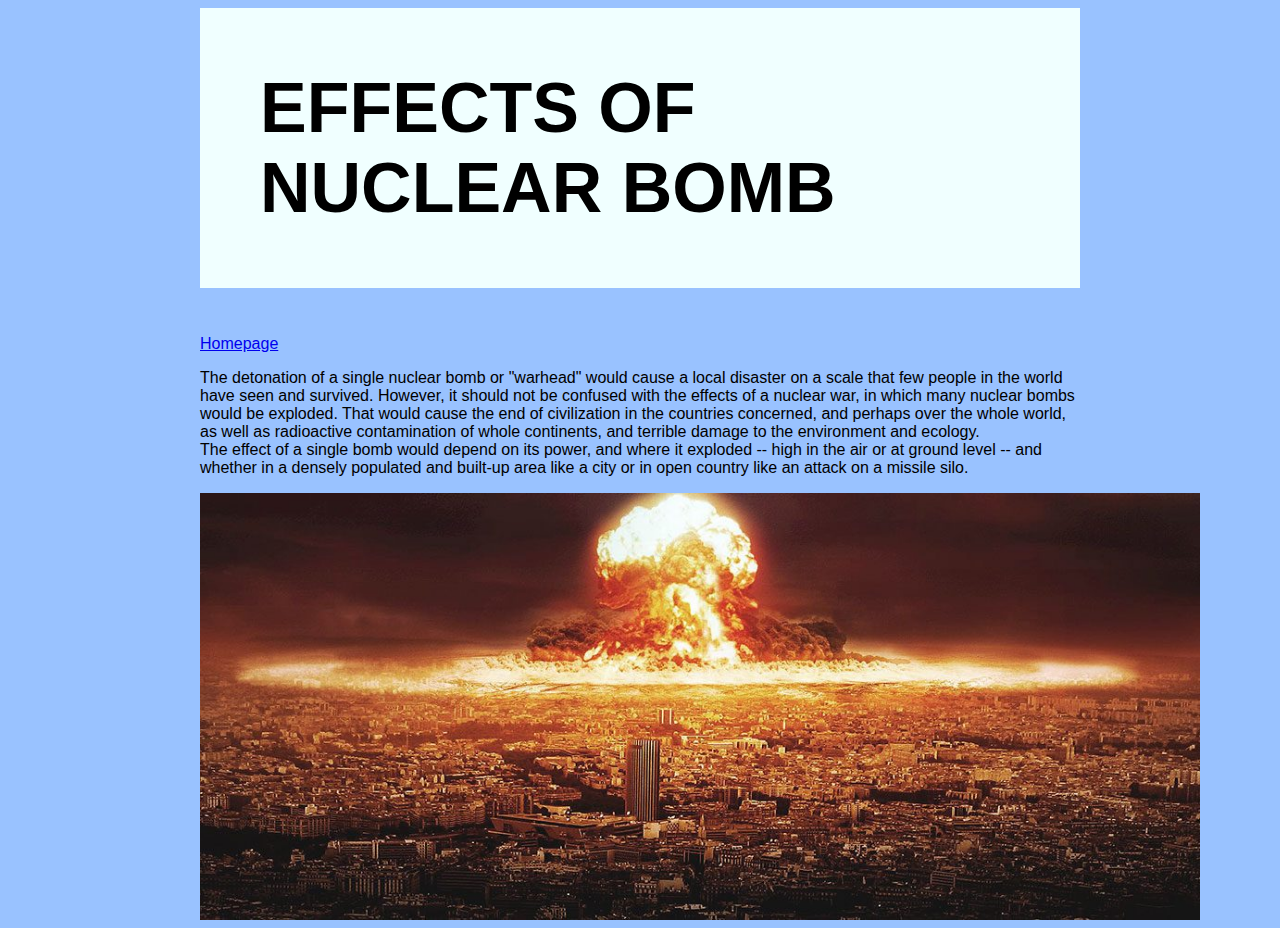
<file: effects.html>
<html>
    <head>
        <title>EFFECTS OF NUCLEAR BOMB</title>
        <link rel="stylesheet" href="style.css" type="text/css">
    </head>
    <body>
        <h1>EFFECTS OF NUCLEAR BOMB</h1>
        <a href="index.html">Homepage</a>
        <p> The detonation of a single nuclear bomb or "warhead" would cause a local disaster on a scale that few people in the world have seen and survived. However, it should not be confused with the effects of a nuclear war, in which many nuclear bombs would be exploded. That would cause the end of civilization in the countries concerned, and perhaps over the whole world, as well as radioactive contamination of whole continents, and terrible damage to the environment and ecology. <br>

The effect of a single bomb would depend on its power, and where it exploded -- high in the air or at ground level -- and whether in a densely populated and built-up area like a city or in open country like an attack on a missile silo.</p>
        
        <img src="images/nuclear_explosion.jpg" alt="NUCLEAR EXPLOSION" width="1000"
        
</html>
</file>
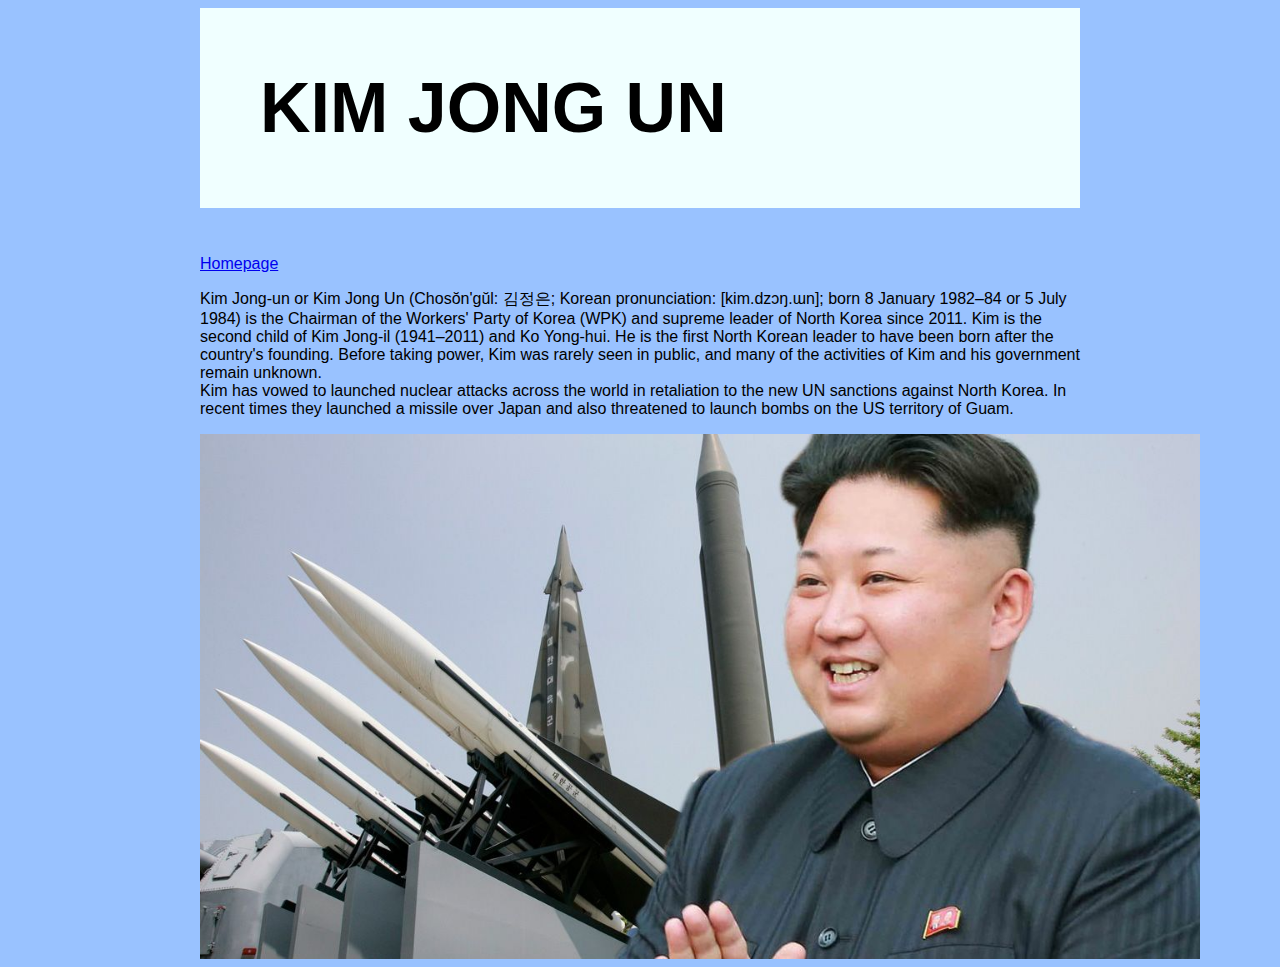
<file: kim.html>
<html>
    <head>
        <title>KIM JONG UN</title>
        <link rel="stylesheet" href="style.css" type="text/css">
    </head>
    <body>
        <h1>KIM JONG UN</h1>
        <a href="index.html">Homepage</a>
        <p> Kim Jong-un or Kim Jong Un (Chosŏn'gŭl: 김정은; Korean pronunciation: [kim.dzɔŋ.ɯn]; born 8 January 1982–84 or 5 July 1984) is the Chairman of the Workers' Party of Korea (WPK) and supreme leader of North Korea since 2011. Kim is the second child of Kim Jong-il (1941–2011) and Ko Yong-hui. He is the first North Korean leader to have been born after the country's founding. Before taking power, Kim was rarely seen in public, and many of the activities of Kim and his government remain unknown. <br>
        Kim has vowed to launched nuclear attacks across the world in retaliation to the new UN sanctions against North Korea. In recent times they launched a missile over Japan and also threatened to launch bombs on the US territory of Guam.</p>
        
        <img src="images/kim.jpg" alt="kim" width="1000"
        
</html>
</file>
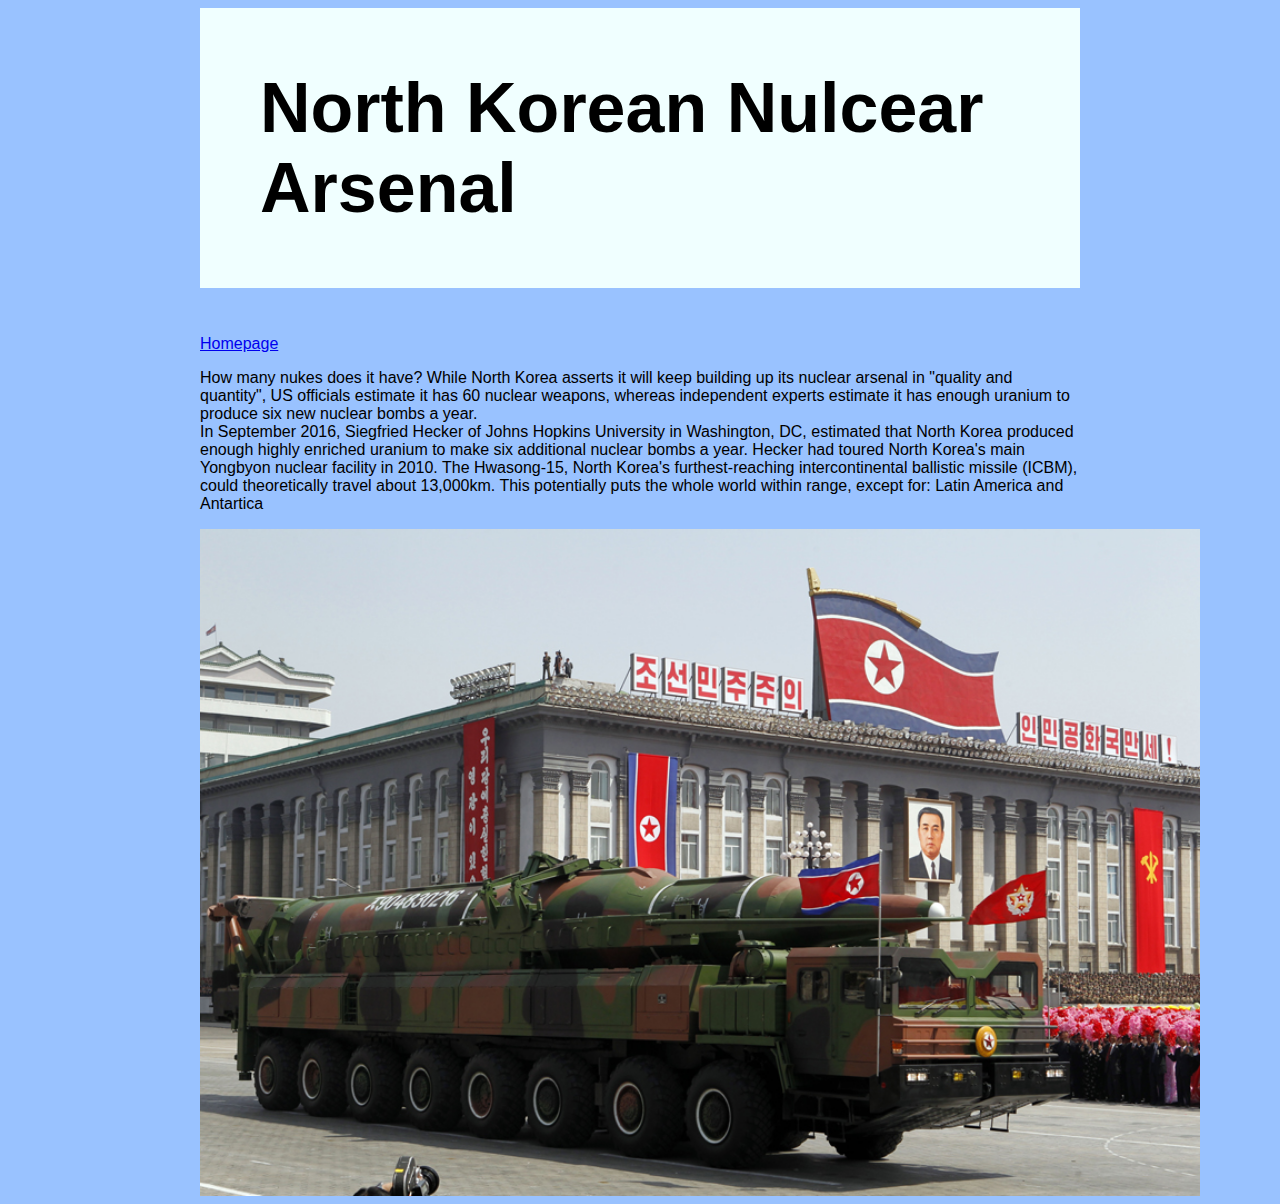
<file: NK_nuclear_arsenal.html>
<html>
    <head>
        <title>North Korean Nulcear Arsenal</title>
        <link rel="stylesheet" href="style.css" type="text/css">
    </head>
    <body>
        <h1>North Korean Nulcear Arsenal</h1>
        <a href="index.html">Homepage</a>
        <p>How many nukes does it have?
While North Korea asserts it will keep building up its nuclear arsenal in "quality and quantity", US officials estimate it has 60 nuclear weapons, whereas independent experts estimate it has enough uranium to produce six new nuclear bombs a year. <br>

In September 2016, Siegfried Hecker of Johns Hopkins University in Washington, DC, estimated that North Korea produced enough highly enriched uranium to make six additional nuclear bombs a year. Hecker had toured North Korea's main Yongbyon nuclear facility in 2010.
        The Hwasong-15, North Korea's furthest-reaching intercontinental ballistic missile (ICBM), could theoretically travel about 13,000km. This potentially puts the whole world within range, except for: Latin America and Antartica</p>
        
        <img src="images/nkmissile.png" alt="NKMISSILE" width="1000"
             
        
</html>
</file>
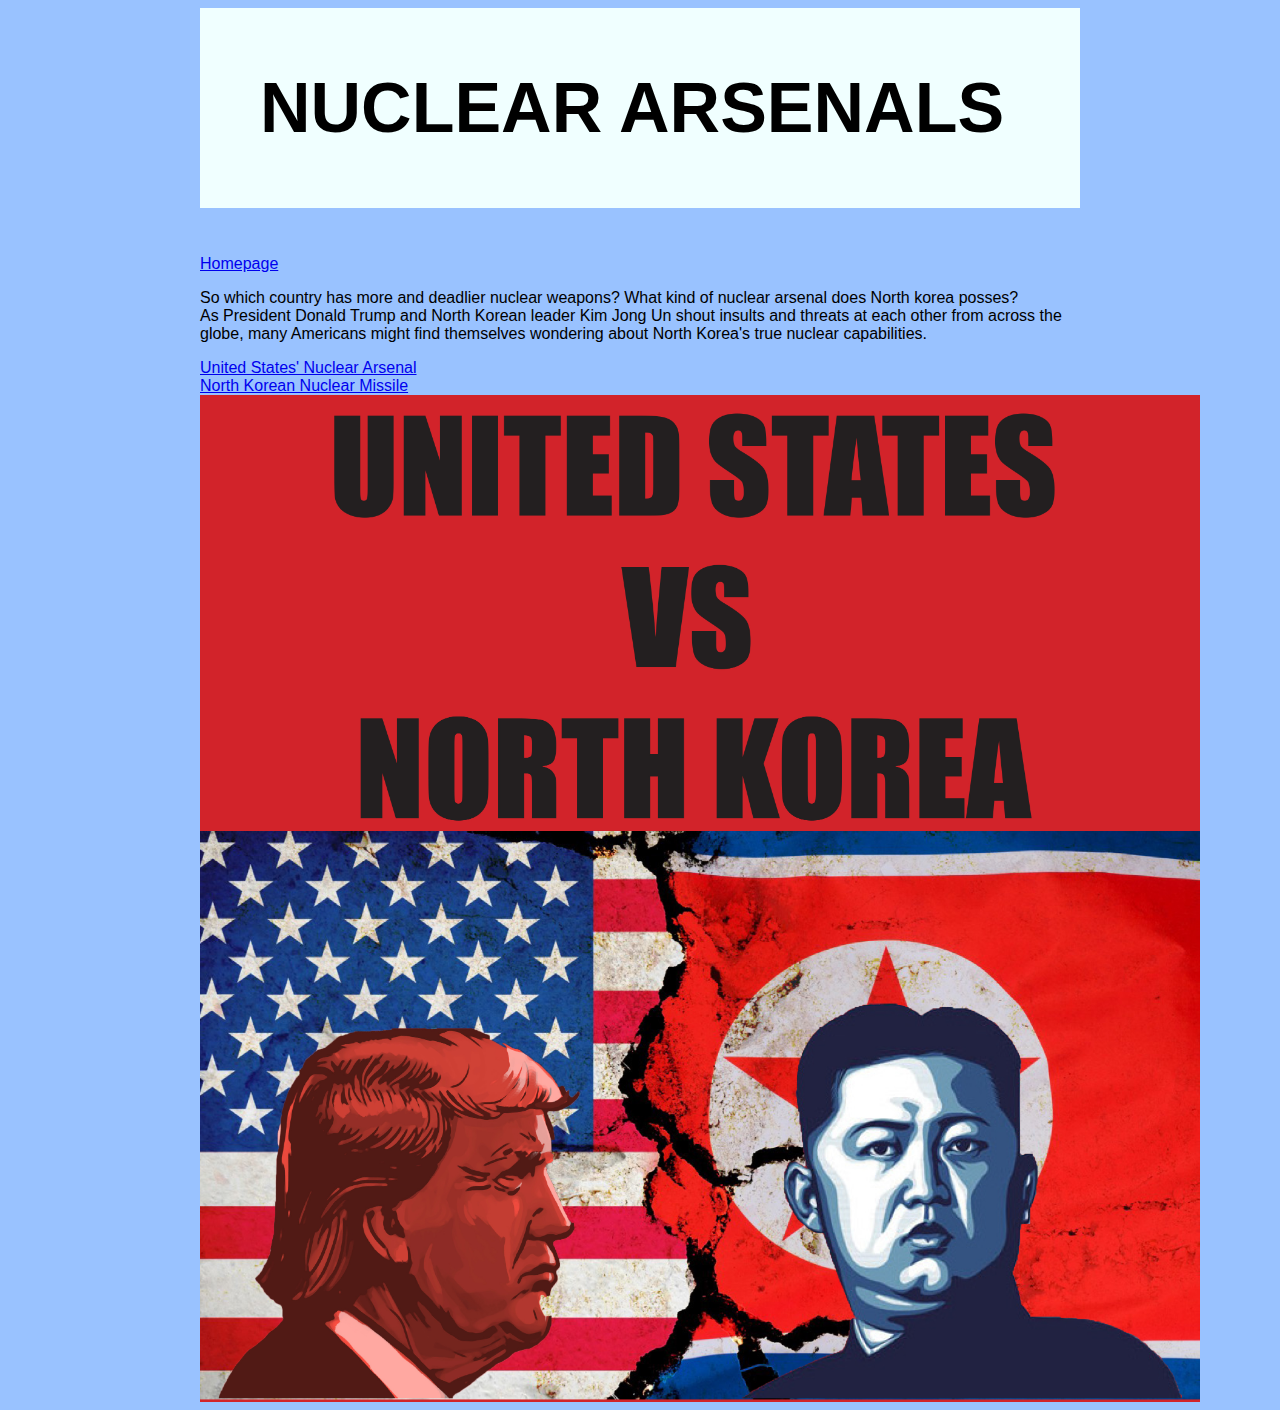
<file: Nuclear_arsenal.html>
<html>
    <head>
        <title>NUCLEAR ARSENALS</title>
        <link rel="stylesheet" href="style.css" type="text/css">
    </head>
    <body>
        <h1>NUCLEAR ARSENALS</h1>
        <a href="index.html">Homepage</a>
        <p>So which country has more and deadlier nuclear weapons? What kind of nuclear arsenal does North korea posses? <br>
            As President Donald Trump and North Korean leader Kim Jong Un shout insults and threats at each other from across the globe, many Americans might find themselves wondering about North Korea's true nuclear capabilities. </p>
        <a href="usarsenal.html">United States' Nuclear Arsenal</a> <br>
        <a href="NK_nuclear_arsenal.html">North Korean Nuclear Missile</a> <br>
    
        
        <img src="images/3rd.jpg" alt="3rd" width="1000"
             
    </body>

</html>
</file>
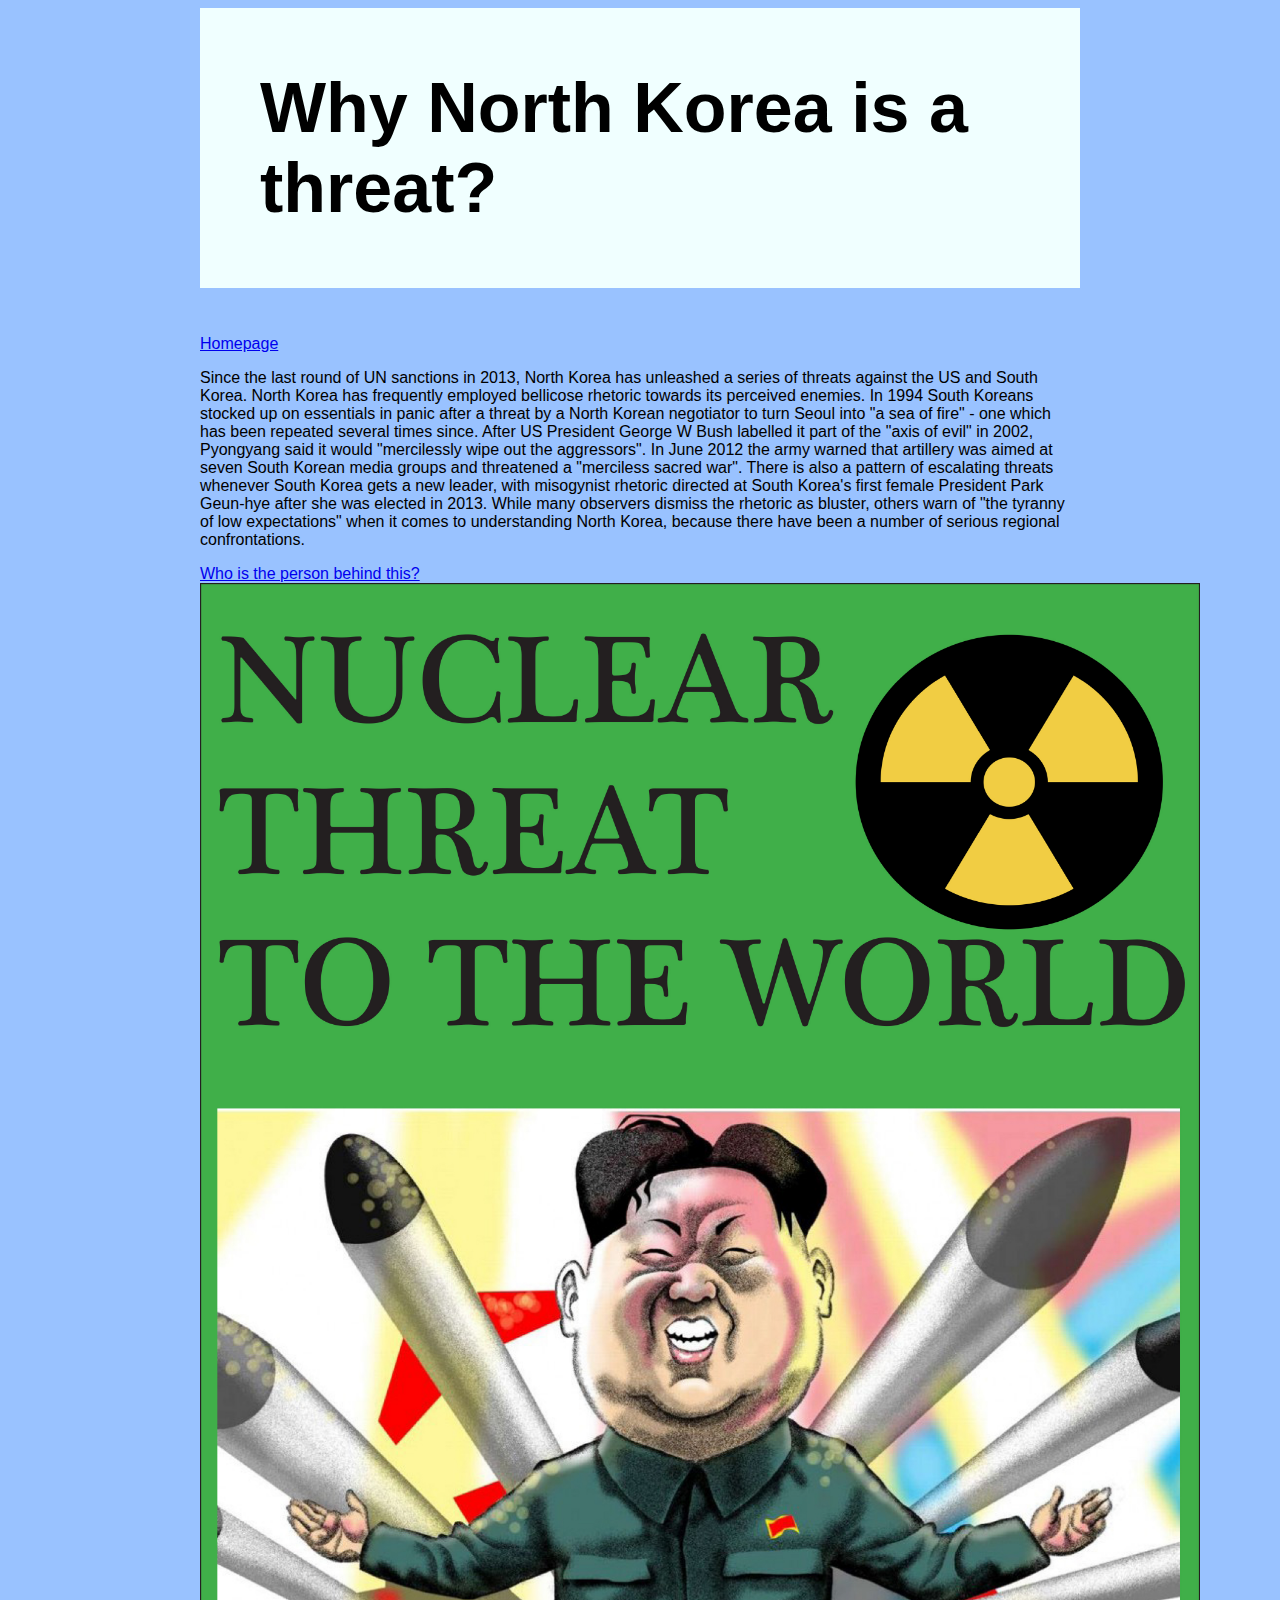
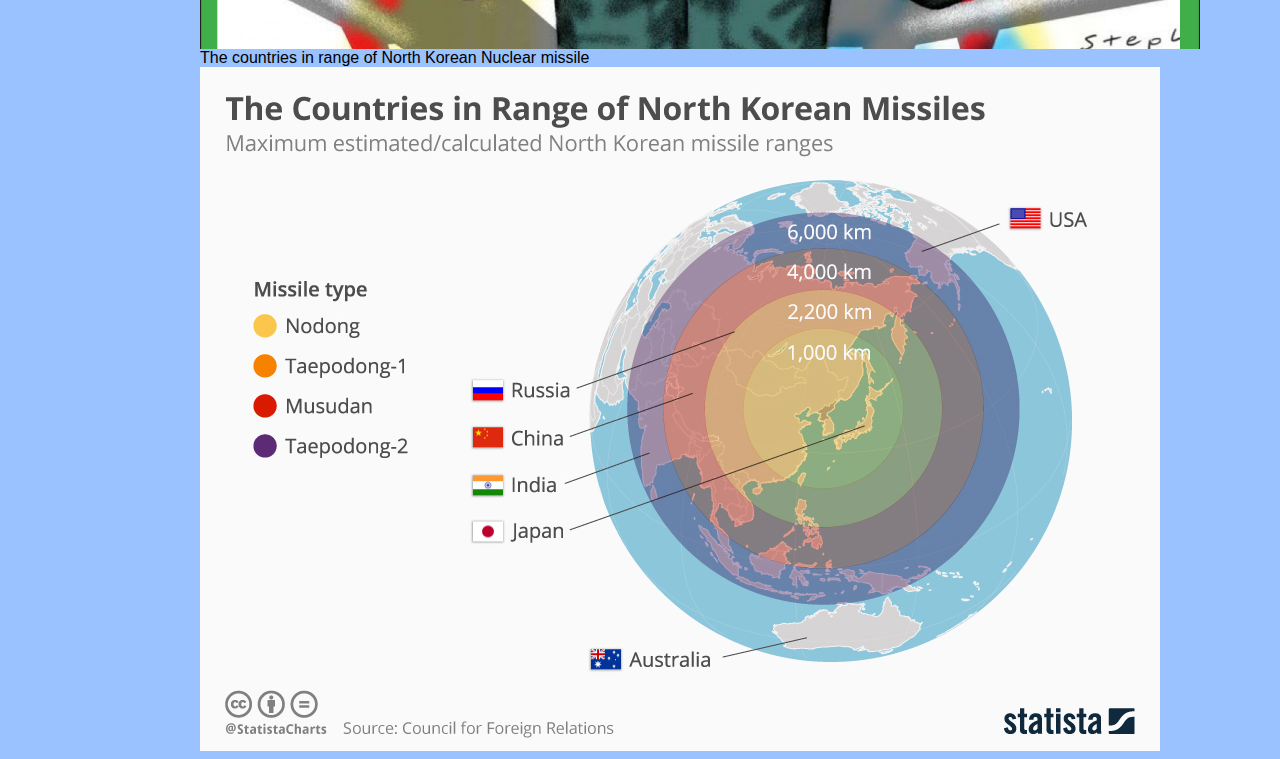
<file: threat.html>
<html>
    <head>
        <title>Why North Korea is a threat?</title>
        <link rel="stylesheet" href="style.css" type="text/css">
    </head>
    <body>
        <h1>Why North Korea is a threat?</h1>
        <a href="index.html">Homepage</a>
        <p>Since the last round of UN sanctions in 2013, North Korea has unleashed a series of threats against the US and South Korea.
        North Korea has frequently employed bellicose rhetoric towards its perceived enemies.

In 1994 South Koreans stocked up on essentials in panic after a threat by a North Korean negotiator to turn Seoul into "a sea of fire" - one which has been repeated several times since.

After US President George W Bush labelled it part of the "axis of evil" in 2002, Pyongyang said it would "mercilessly wipe out the aggressors".

In June 2012 the army warned that artillery was aimed at seven South Korean media groups and threatened a "merciless sacred war".

There is also a pattern of escalating threats whenever South Korea gets a new leader, with misogynist rhetoric directed at South Korea's first female President Park Geun-hye after she was elected in 2013.

While many observers dismiss the rhetoric as bluster, others warn of "the tyranny of low expectations" when it comes to understanding North Korea, because there have been a number of serious regional confrontations. </p>
        
        <a href="kim.html"> Who is the person behind this?</a> <br>
        
        <img src="images/4th.jpg" alt="4th" width="1000" <br>
             
        <a>The countries in range of North Korean Nuclear missile</a>
        <img src="images/threat1.jpg" alt="threat1"
             
    </body>

</html>
</file>
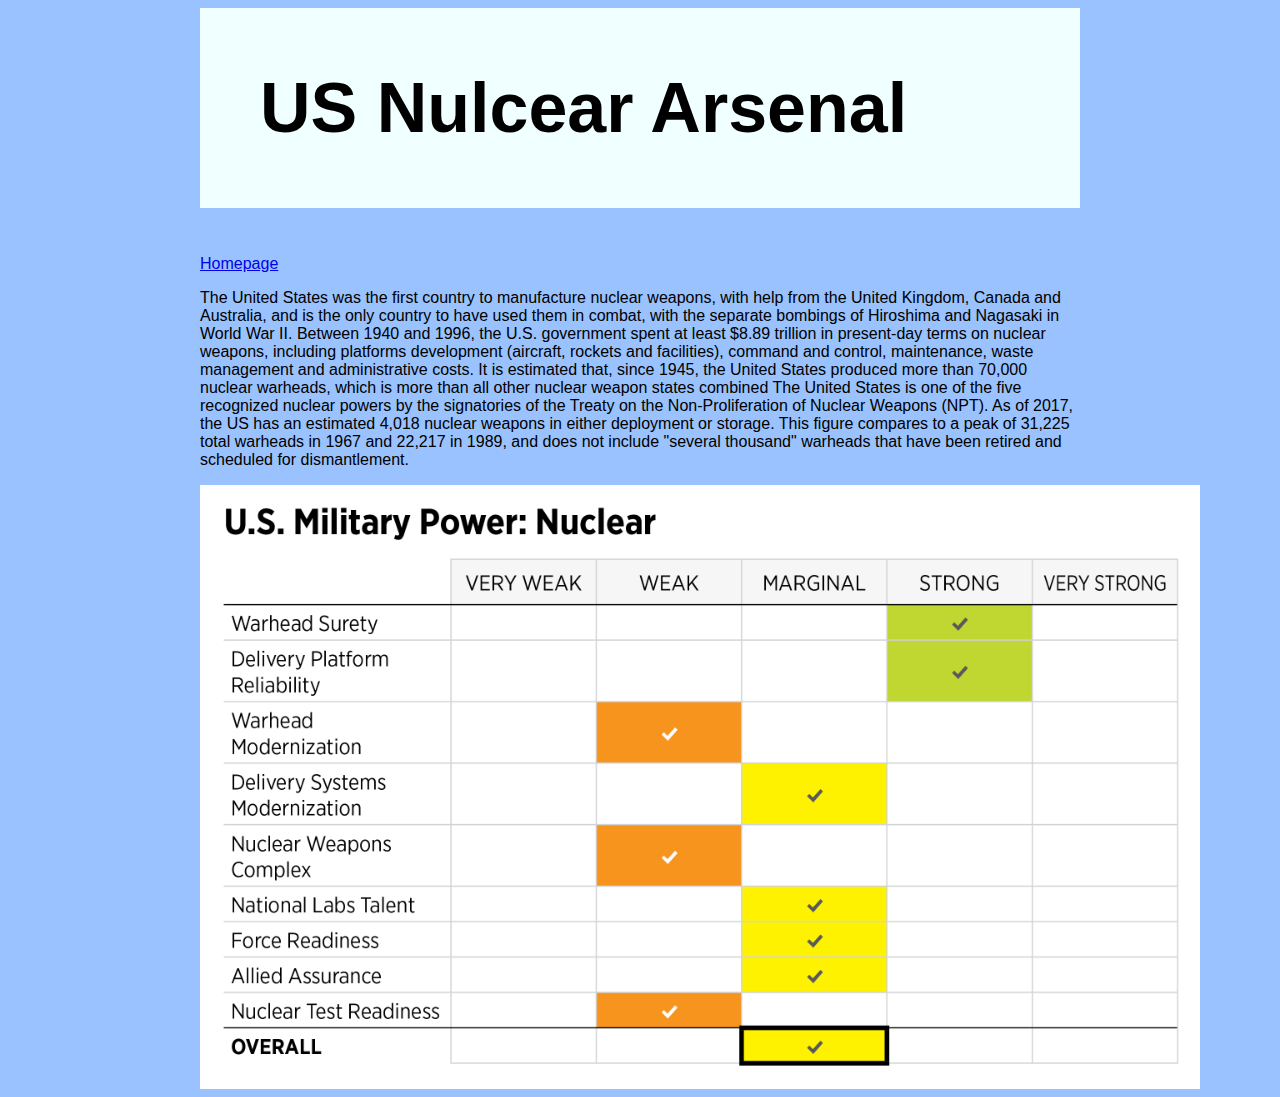
<file: usarsenal.html>
<html>
    <head>
        <title>US Nulcear Arsenal</title>
        <link rel="stylesheet" href="style.css" type="text/css">
    </head>
    <body>
        <h1>US Nulcear Arsenal</h1>
        <a href="index.html">Homepage</a>
        <p>The United States was the first country to manufacture nuclear weapons, with help from the United Kingdom, Canada and Australia, and is the only country to have used them in combat, with the separate bombings of Hiroshima and Nagasaki in World War II.
        Between 1940 and 1996, the U.S. government spent at least $8.89 trillion in present-day terms on nuclear weapons, including platforms development (aircraft, rockets and facilities), command and control, maintenance, waste management and administrative costs. It is estimated that, since 1945, the United States produced more than 70,000 nuclear warheads, which is more than all other nuclear weapon states combined
        The United States is one of the five recognized nuclear powers by the signatories of the Treaty on the Non-Proliferation of Nuclear Weapons (NPT). As of 2017, the US has an estimated 4,018 nuclear weapons in either deployment or storage. This figure compares to a peak of 31,225 total warheads in 1967 and 22,217 in 1989, and does not include "several thousand" warheads that have been retired and scheduled for dismantlement.</p>
        
        <img src="images/usmilitary.png" alt="USMILITARY" width="1000"
             
        
</html>
</file>
<file: style.css>
body{
    font-family: Verdana, Arial, sans-serif;
    background-color: #99c2ff;
    margin-left: 200px;
    margin-right: 200px;
}
h1{
    padding:60px;
    font-size: 70px;
    background-color: azure;
}
</file>
